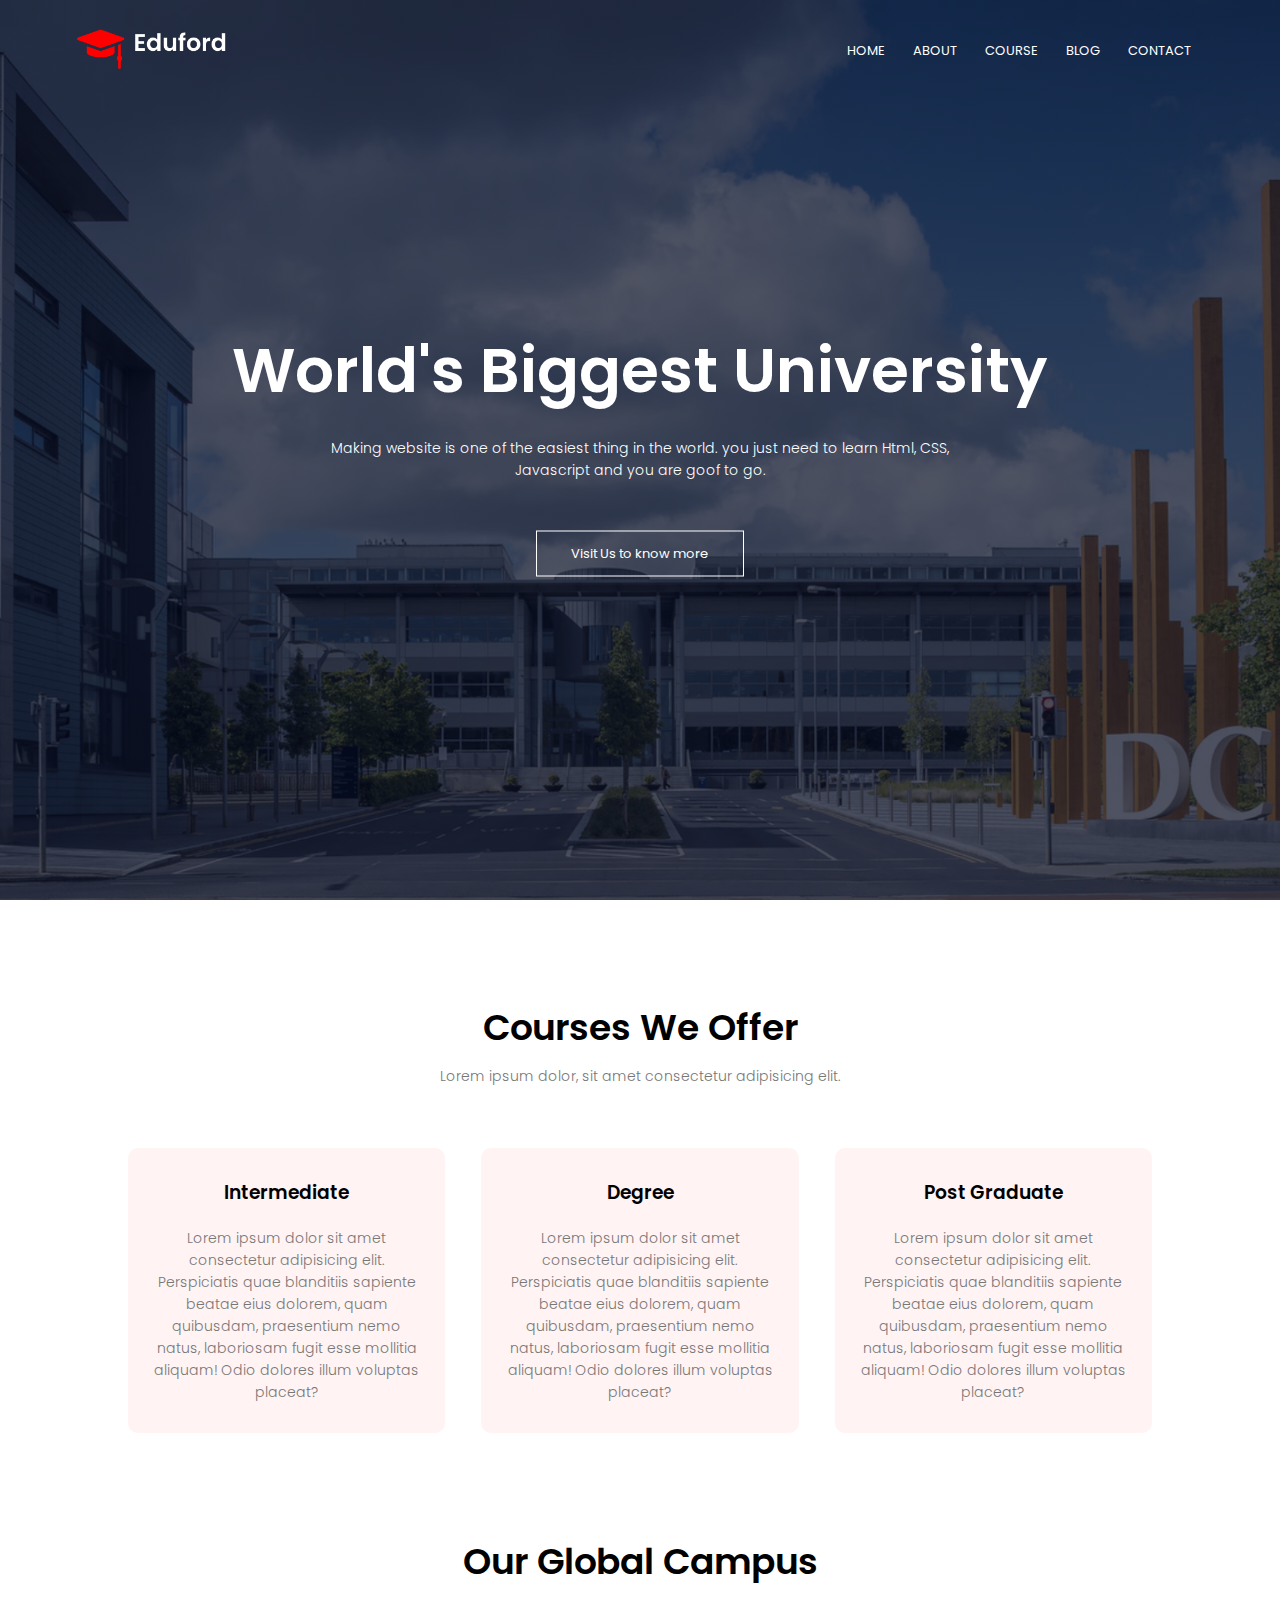
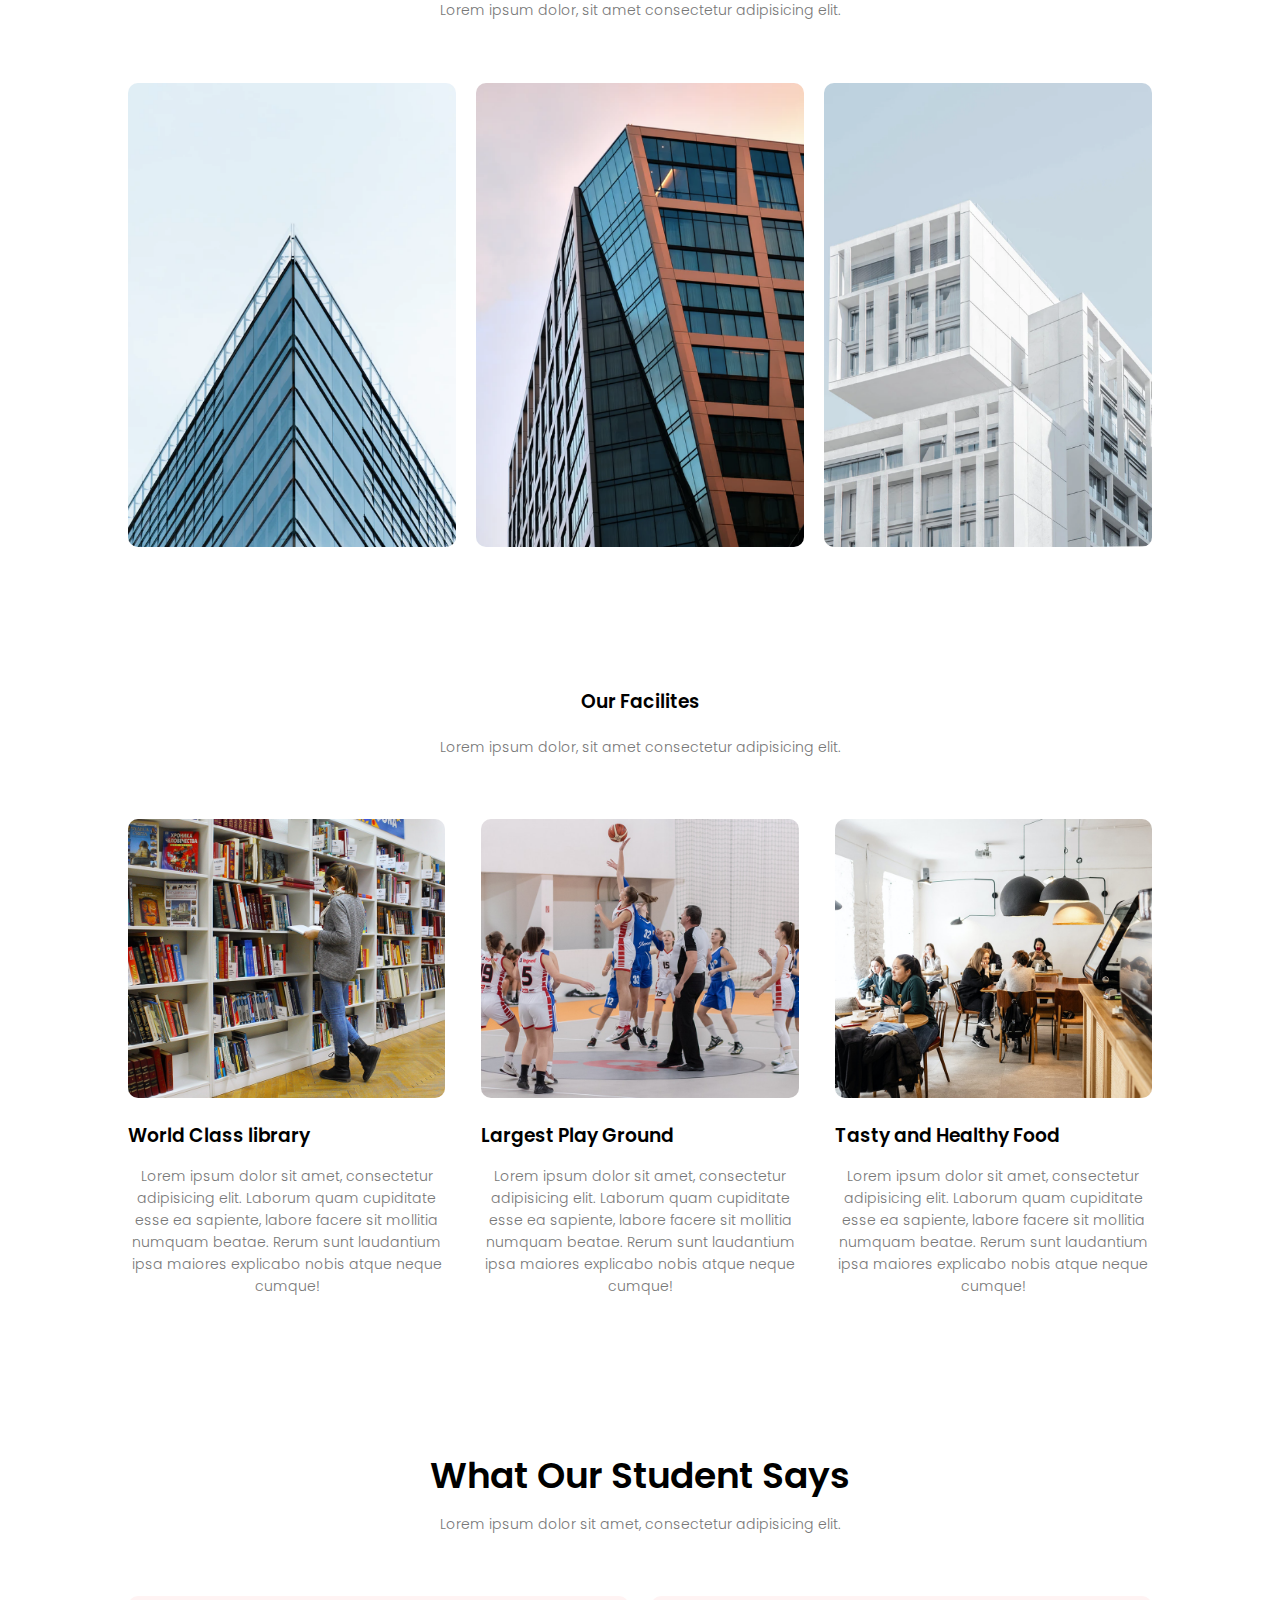
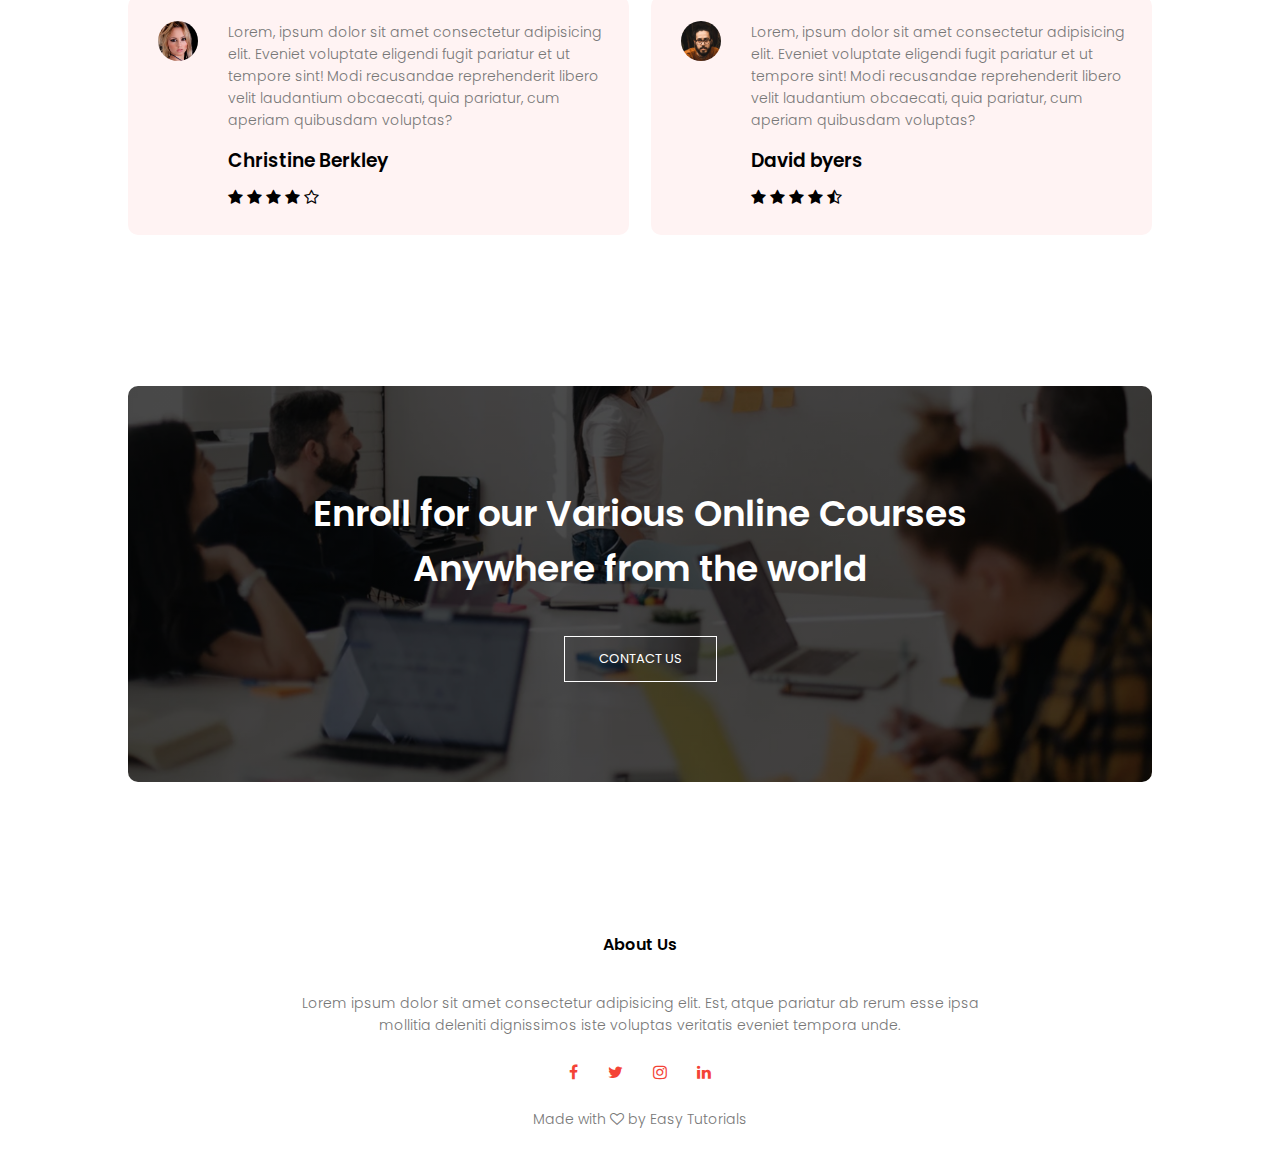
<file: index.html>
<!DOCTYPE html>
<html lang="en">
<head>
    <meta charset="UTF-8">
    <meta http-equiv="X-UA-Compatible" content="IE=edge">
    <meta name="viewport" content="width=device-width, initial-scale=1.0">
    <title>University Website Design - Easy Tutorials</title>
    <link rel="stylesheet" href="style.css">
    <link rel="preconnect" href="https://fonts.googleapis.com">
    <link rel="preconnect" href="https://fonts.gstatic.com" crossorigin>
    <link href="https://fonts.googleapis.com/css2?family=Poppins:wght@100;200;300;400;600;700&display=swap" rel="stylesheet">
    <link rel="stylesheet" href="https://cdnjs.cloudflare.com/ajax/libs/font-awesome/4.7.0/css/font-awesome.css
">
    </head>
<body>
    <section class="header">
        <nav>
            <a href="index.html"><img src="img/logo.png" alt=""></a>
            <div class="nav-links" id="navLinks">
                <i class="fa fa-times" onclick="hideMenu()"></i>
                <ul>
                    <li><a href="index.html">HOME</a></li>
                    <li><a href="about.html">ABOUT</a></li>
                    <li><a href="course.html">COURSE</a></li>
                    <li><a href="blog.html">BLOG</a></li>
                    <li><a href="contact.html">CONTACT</a></li>
                </ul>
            </div>
            <i class="fa fa-bars" onclick="showMenu()" ></i>
        </nav>
        <div class="text-box">
            <h1>World's Biggest University</h1>
            <p>Making website is one of the easiest thing in the world. you just need to learn Html, CSS,
                <br> Javascript and you are goof to go.
            </p>
            <a href="" class="hero-btn">Visit Us to know more</a>
        </div>
    </section>


    <!-- course -->
    <section class="course">
        <h1>Courses We Offer</h1>
        <p>Lorem ipsum dolor, sit amet consectetur adipisicing elit.</p>
        <div class="row">
            <div class="course-col">
                <h3>Intermediate</h3>
                <p>
                    Lorem ipsum dolor sit amet consectetur adipisicing elit. Perspiciatis quae 
                    blanditiis sapiente beatae eius dolorem, quam quibusdam,
                    praesentium nemo natus, laboriosam fugit esse mollitia aliquam!
                    Odio dolores illum voluptas placeat?
                </p>
            </div>
            <div class="course-col">
                <h3>Degree</h3>
                <p>
                    Lorem ipsum dolor sit amet consectetur adipisicing elit. Perspiciatis quae 
                    blanditiis sapiente beatae eius dolorem, quam quibusdam,
                    praesentium nemo natus, laboriosam fugit esse mollitia aliquam!
                    Odio dolores illum voluptas placeat?
                </p>
            </div>
            <div class="course-col">
                <h3>Post Graduate</h3>
                <p>
                    Lorem ipsum dolor sit amet consectetur adipisicing elit. Perspiciatis quae 
                    blanditiis sapiente beatae eius dolorem, quam quibusdam,
                    praesentium nemo natus, laboriosam fugit esse mollitia aliquam!
                    Odio dolores illum voluptas placeat?
                </p>
            </div>
        </div>
    </section>

    <!-- campus -->
    <section class="campus">
        <h1>Our Global Campus</h1>
        <p>Lorem ipsum dolor, sit amet consectetur adipisicing elit.</p>
        <div class="row">
            <div class="campus-col">
                <img src="img/london.png" alt="">
                <div class="layer">
                    <h3>LONDON</h3>
                </div>
            </div>
            <div class="campus-col">
                <img src="img/newyork.png" alt="">
                <div class="layer">
                    <h3>NEW YORK</h3>
                </div>
            </div>
            <div class="campus-col">
                <img src="img/washington.png" alt="">
                <div class="layer">
                    <h3>WASHINGTON</h3>
                </div>
            </div>
        </div>
    </section>

    <!-- Facilites -->
    <section class="facilities">
        <h3>Our Facilites</h3>
        <p>Lorem ipsum dolor, sit amet consectetur adipisicing elit.</p>
        <div class="row">
            <div class="facilities-col">
                <img src="img/library.png" alt="">
                <h3>World Class library</h3>
                <p>
                  Lorem ipsum dolor sit amet, consectetur adipisicing elit. Laborum quam cupiditate esse ea sapiente, labore facere sit mollitia numquam beatae. Rerum sunt laudantium ipsa maiores explicabo nobis atque neque cumque!
                </p>
            </div>
            <div class="facilities-col">
                <img src="img/basketball.png" alt="">
                <h3>Largest Play Ground</h3>
                <p>
                  Lorem ipsum dolor sit amet, consectetur adipisicing elit. Laborum quam cupiditate esse ea sapiente, labore facere sit mollitia numquam beatae. Rerum sunt laudantium ipsa maiores explicabo nobis atque neque cumque!
                </p>
            </div>
            <div class="facilities-col">
                <img src="img/cafeteria.png" alt="">
                <h3>Tasty and Healthy Food</h3>
                <p>
                  Lorem ipsum dolor sit amet, consectetur adipisicing elit. Laborum quam cupiditate esse ea sapiente, labore facere sit mollitia numquam beatae. Rerum sunt laudantium ipsa maiores explicabo nobis atque neque cumque!
                </p>
            </div>
        </div>
    </section>

    <!-- testimonials -->
    <section class="testimonials">
        <h1>What Our Student Says</h1>
        <p>Lorem ipsum dolor sit amet, consectetur adipisicing elit.</p>
        <div class="row">
            <div class="testimonial-col">
                <img src="img/user1.jpg" alt="">
                <div>
                    <p>
                        Lorem, ipsum dolor sit amet consectetur adipisicing elit. Eveniet voluptate eligendi fugit
                         pariatur et ut tempore sint! Modi recusandae reprehenderit 
                        libero velit laudantium obcaecati, quia pariatur, cum aperiam quibusdam voluptas?
                    </p>
                    <h3>Christine Berkley</h3>
                    <i class="fa fa-star"></i>
                    <i class="fa fa-star"></i>
                    <i class="fa fa-star"></i>
                    <i class="fa fa-star"></i>
                    <i class="fa fa-star-o"></i>
                </div>
            </div>
            <div class="testimonial-col">
                <img src="img/user2.jpg" alt="">
                <div>
                    <p>
                        Lorem, ipsum dolor sit amet consectetur adipisicing elit. Eveniet voluptate eligendi fugit
                         pariatur et ut tempore sint! Modi recusandae reprehenderit 
                        libero velit laudantium obcaecati, quia pariatur, cum aperiam quibusdam voluptas?
                    </p>
                    <h3>David byers</h3>
                    <i class="fa fa-star"></i>
                    <i class="fa fa-star"></i>
                    <i class="fa fa-star"></i>
                    <i class="fa fa-star"></i>
                    <i class="fa fa-star-half-o"></i>
                </div>
            </div>
        </div>
    </section>

    <!-- Call to action -->
    <section class="cta">
        <h1>Enroll for our Various Online Courses <br> Anywhere from the world
        </h1>
        <a href="" class="hero-btn">CONTACT US </a>
    </section>

    <!-- footer -->
    <section class="footer">
        <h4>About Us</h4>
        <p>
            Lorem ipsum dolor sit amet consectetur adipisicing elit. Est, atque pariatur ab rerum esse ipsa <br> mollitia deleniti dignissimos iste voluptas veritatis eveniet tempora unde.
        </p>
        <div class="icon">
            <i class="fa fa-facebook"></i>
            <i class="fa fa-twitter"></i>
            <i class="fa fa-instagram"></i>
            <i class="fa fa-linkedin"></i>
        </div>
        <p>Made with <i class="fa fa-heart-o"></i> by Easy Tutorials </p>
    </section>






        <!-- Javascript for toggle menu -->
    <script>
        var navLinks = document.getElementById("navLinks");
        function showMenu(){
            navLinks.style.right = "0";
        }
        function hideMenu(){
            navLinks.style.right = "-200px";
        }
    </script>
</body>
</html>
</file>
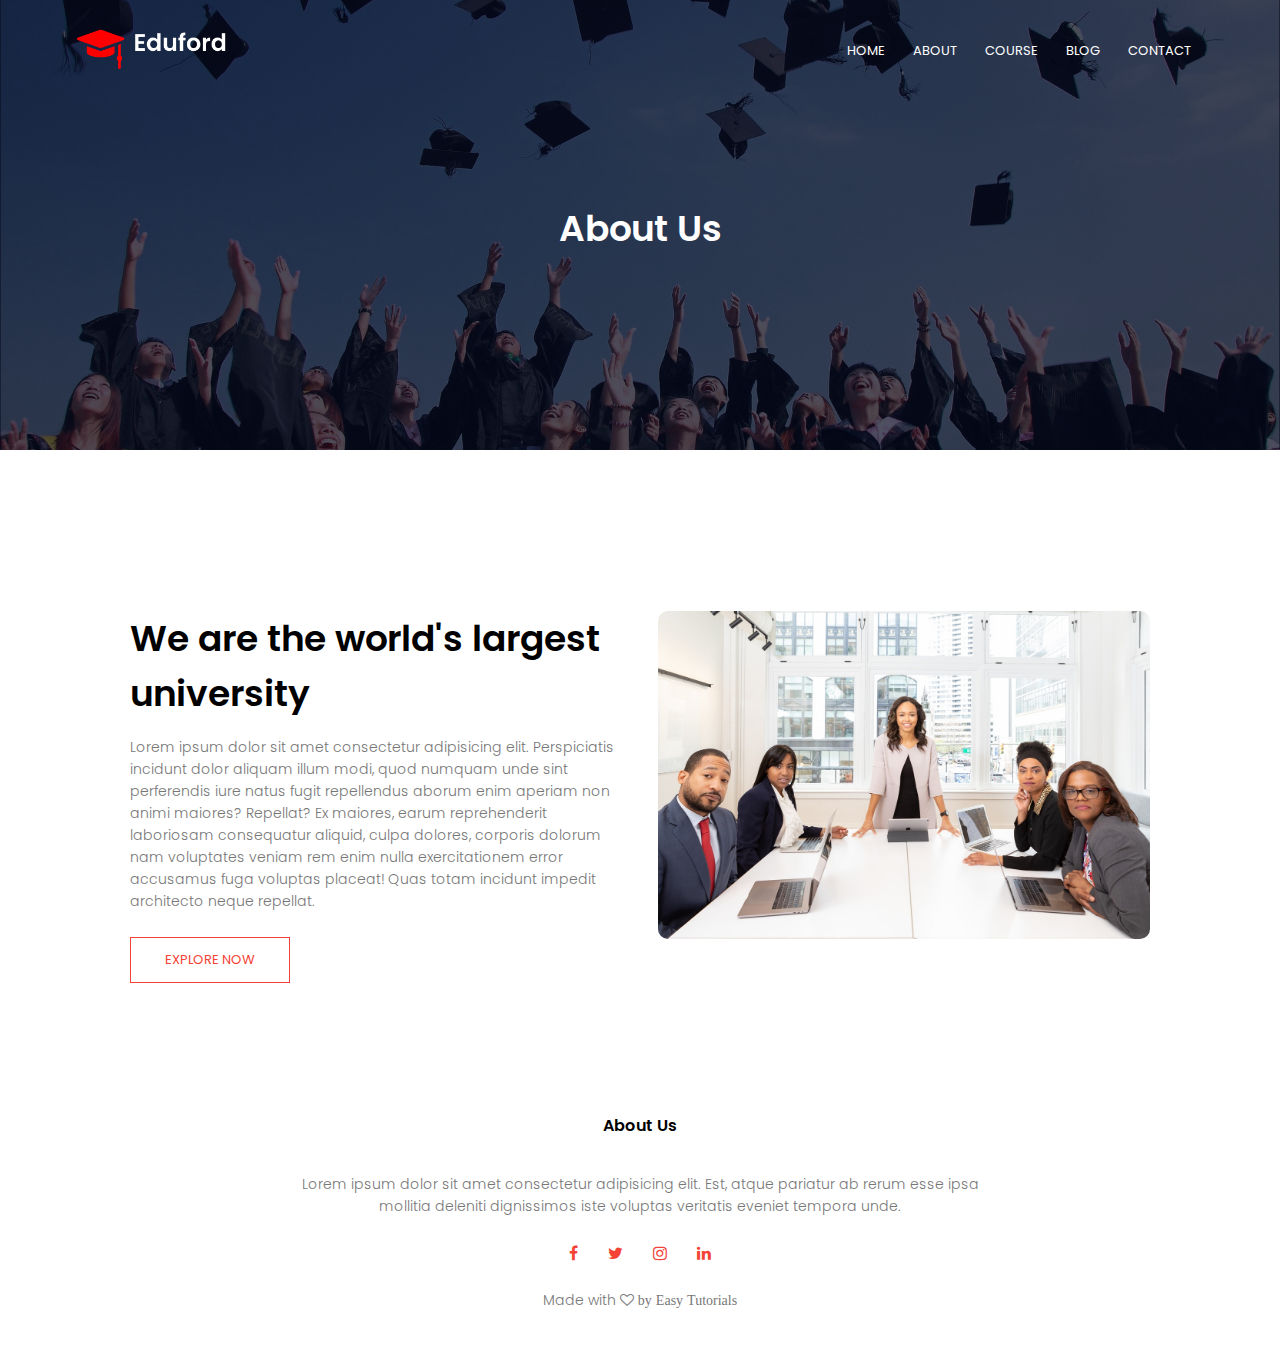
<file: about.html>
<!DOCTYPE html>
<html lang="en">
<head>
    <meta charset="UTF-8">
    <meta http-equiv="X-UA-Compatible" content="IE=edge">
    <meta name="viewport" content="width=device-width, initial-scale=1.0">
    <title>University Website Design - Easy Tutorials</title>
    <link rel="stylesheet" href="style.css">
    <link rel="preconnect" href="https://fonts.googleapis.com">
    <link rel="preconnect" href="https://fonts.gstatic.com" crossorigin>
    <link href="https://fonts.googleapis.com/css2?family=Poppins:wght@100;200;300;400;600;700&display=swap" rel="stylesheet">
    <link rel="stylesheet" href="https://cdnjs.cloudflare.com/ajax/libs/font-awesome/4.7.0/css/font-awesome.css">
    </head>
<body>
    <section class="sub-header">
        <nav>
            <a href="index.html"><img src="img/logo.png" alt=""></a>
            <div class="nav-links" id="navLinks">
                <i class="fa fa-times" onclick="hideMenu()"></i>
                <ul>
                    <li><a href="index.html">HOME</a></li>
                    <li><a href="about.html">ABOUT</a></li>
                    <li><a href="course.html">COURSE</a></li>
                    <li><a href="blog.html">BLOG</a></li>
                    <li><a href="contact.html">CONTACT</a></li>
                </ul>
            </div>
            <i class="fa fa-bars" onclick="showMenu()" ></i>
        </nav>
        <h1>About Us</h1>
    </section>

<!-- about-us-content -->
    <section class="about-us">
        <div class="row">
            <div class="about-col">
                <h1>We are the world's largest university</h1>
                <p> Lorem ipsum dolor sit amet consectetur adipisicing elit. Perspiciatis incidunt 
                    dolor aliquam illum modi, quod numquam unde sint perferendis iure natus fugit repellendus 
                    aborum enim aperiam non animi maiores? Repellat?
                    Ex maiores, earum reprehenderit laboriosam consequatur aliquid, culpa dolores,
                    corporis dolorum nam voluptates veniam rem enim nulla exercitationem error accusamus
                    fuga voluptas placeat! Quas totam incidunt impedit architecto neque repellat.
                </p>
                <a href="" class="hero-btn red-btn">EXPLORE NOW</a>
            </div>
            <div class="about-col">
                <img src="img/about.jpg" >
            </div>
        </div>
    </section>

    <!-- footer -->
    <section class="footer">
        <h4>About Us</h4>
        <p>
            Lorem ipsum dolor sit amet consectetur adipisicing elit. Est, atque pariatur ab rerum esse ipsa <br> mollitia deleniti dignissimos iste voluptas veritatis eveniet tempora unde.
        </p>
        <div class="icon">
            <i class="fa fa-facebook"></i>
            <i class="fa fa-twitter"></i>
            <i class="fa fa-instagram"></i>
            <i class="fa fa-linkedin"></i>
        </div>
        <p>Made with <i class="fa fa-heart-o"> by Easy Tutorials </i></p>
    </section>








        <!-- Javascript for toggle menu -->
    <script>
        var navLinks = document.getElementById("navLinks");
        function showMenu(){
            navLinks.style.right = "0";
        }
        function hideMenu(){
            navLinks.style.right = "-200px";
        }
    </script>
</body>
</html>
</file>
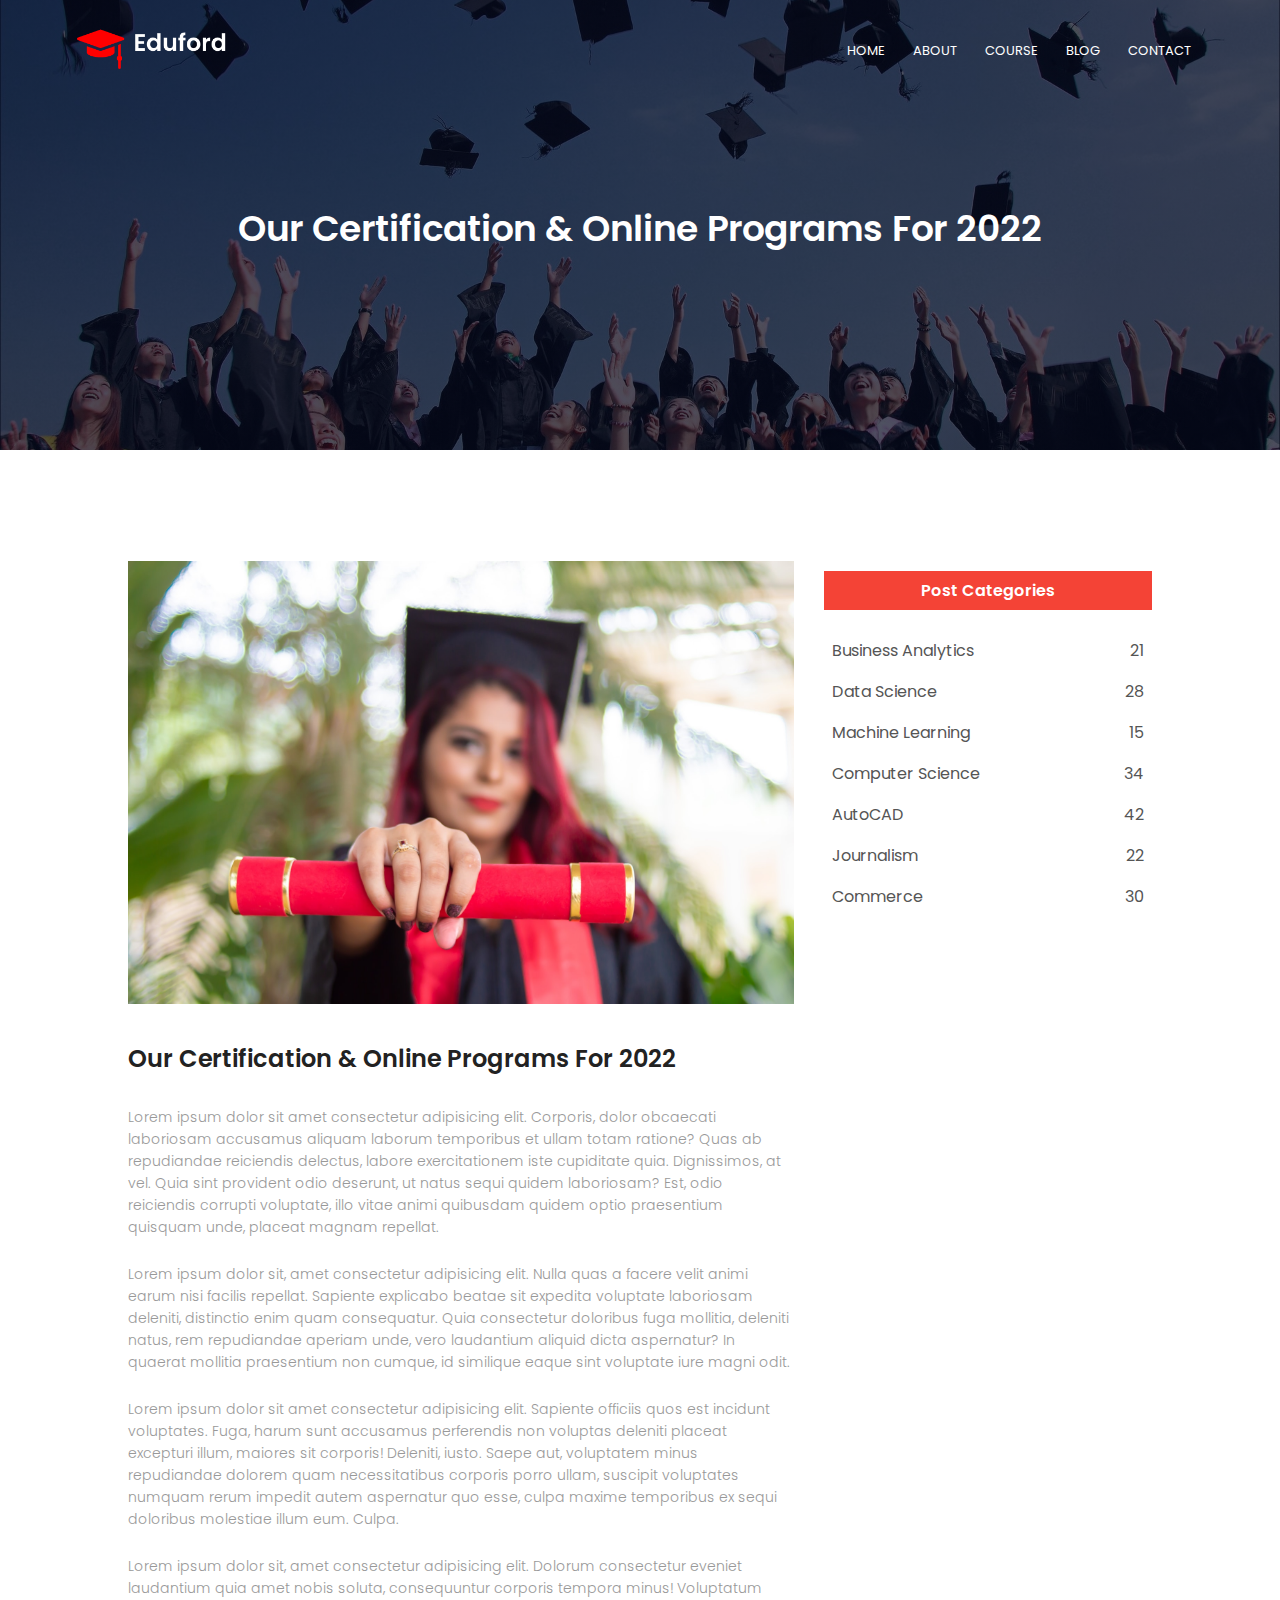
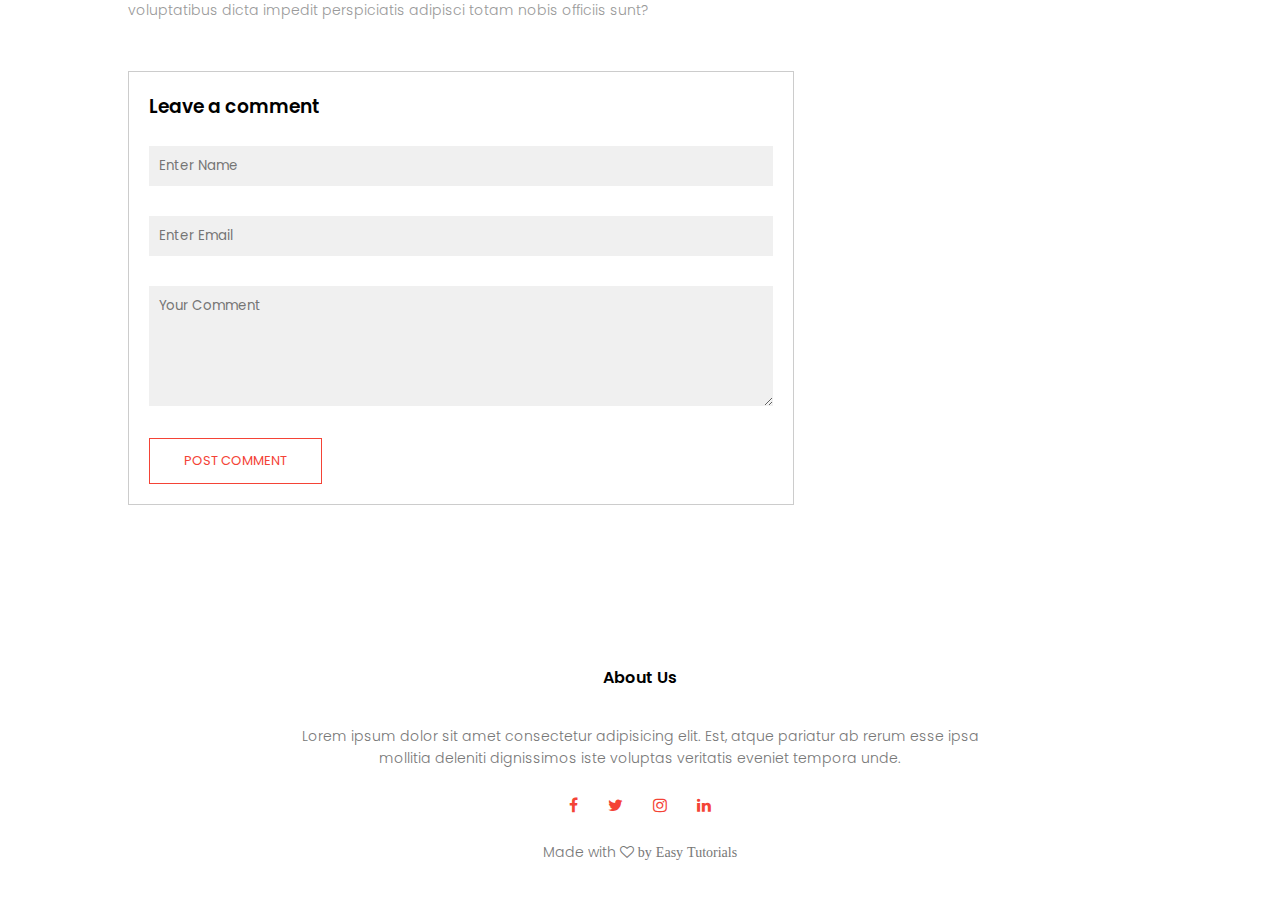
<file: blog.html>
<!DOCTYPE html>
<html lang="en">
<head>
    <meta charset="UTF-8">
    <meta http-equiv="X-UA-Compatible" content="IE=edge">
    <meta name="viewport" content="width=device-width, initial-scale=1.0">
    <title>University Website Design - Easy Tutorials</title>
    <link rel="stylesheet" href="style.css">
    <link rel="preconnect" href="https://fonts.googleapis.com">
    <link rel="preconnect" href="https://fonts.gstatic.com" crossorigin>
    <link href="https://fonts.googleapis.com/css2?family=Poppins:wght@100;200;300;400;600;700&display=swap" rel="stylesheet">
    <link rel="stylesheet" href="https://cdnjs.cloudflare.com/ajax/libs/font-awesome/4.7.0/css/font-awesome.css">
    </head>
<body>
    <section class="sub-header">
        <nav>
            <a href="index.html"><img src="img/logo.png" alt=""></a>
            <div class="nav-links" id="navLinks">
                <i class="fa fa-times" onclick="hideMenu()"></i>
                <ul>
                    <li><a href="index.html">HOME</a></li>
                    <li><a href="about.html">ABOUT</a></li>
                    <li><a href="course.html">COURSE</a></li>
                    <li><a href="blog.html">BLOG</a></li>
                    <li><a href="contact.html">CONTACT</a></li>
                </ul>
            </div>
            <i class="fa fa-bars" onclick="showMenu()" ></i>
        </nav>
        <h1>Our Certification & Online Programs For 2022</h1>
    </section>
    
<!-- blog page content -->
<section class="blog-content">
    <div class="row">
        <div class="blog-left">
            <img src="img/certificate.jpg" >
            <h2>Our Certification & Online Programs For 2022</h2>
            <p>
                Lorem ipsum dolor sit amet consectetur adipisicing elit. Corporis, dolor obcaecati laboriosam accusamus aliquam laborum temporibus et ullam totam ratione? Quas ab repudiandae reiciendis delectus, labore exercitationem iste cupiditate quia.
                Dignissimos, at vel. Quia sint provident odio deserunt, ut natus sequi quidem laboriosam? Est, odio reiciendis corrupti voluptate, illo vitae animi quibusdam quidem optio praesentium quisquam unde, placeat magnam repellat.
            </p>
            <br>
            <p>
                Lorem ipsum dolor sit, amet consectetur adipisicing elit. Nulla quas a facere velit animi earum nisi facilis repellat. Sapiente explicabo beatae sit expedita voluptate laboriosam deleniti, distinctio enim quam consequatur.
                Quia consectetur doloribus fuga mollitia, deleniti natus, rem repudiandae aperiam unde, vero laudantium aliquid dicta aspernatur? In quaerat mollitia praesentium non cumque, id similique eaque sint voluptate iure magni odit.
            </p>
            <br>
            <p>
                Lorem ipsum dolor sit amet consectetur adipisicing elit. Sapiente officiis quos est incidunt voluptates. Fuga, harum sunt accusamus perferendis non voluptas deleniti placeat excepturi illum, maiores sit corporis! Deleniti, iusto.
                Saepe aut, voluptatem minus repudiandae dolorem quam necessitatibus corporis porro ullam, suscipit voluptates numquam rerum impedit autem aspernatur quo esse, culpa maxime temporibus ex sequi doloribus molestiae illum eum. Culpa.
            </p>
            <br>
            <p>
                Lorem ipsum dolor sit, amet consectetur adipisicing elit. Dolorum consectetur eveniet laudantium quia amet nobis soluta, consequuntur corporis tempora minus! Voluptatum voluptatibus dicta impedit perspiciatis adipisci totam nobis officiis sunt?
            </p>
            <div class="comment-box">
                <h3>Leave a comment</h3>
                <form action="" class="comment-form">
                    <input type="text" placeholder="Enter Name">
                    <input type="email" placeholder="Enter Email">
                    <textarea rows="5" placeholder="Your Comment"></textarea>
                    <button type="submit" class="hero-btn red-btn">POST COMMENT</button>
                </form>
            </div>
        </div>
        <div class="blog-right">
            <h3>Post Categories</h3>
            <div>
                <span>Business Analytics</span>
                <span>21</span>
            </div>
            <div>
                <span>Data Science</span>
                <span>28</span>
            </div>
            <div>
                <span>Machine Learning</span>
                <span>15</span>
            </div>
            <div>
                <span>Computer Science</span>
                <span>34</span>
            </div>
            <div>
                <span>AutoCAD</span>
                <span>42</span>
            </div>
            <div>
                <span>Journalism</span>
                <span>22</span>
            </div>
            <div>
                <span>Commerce</span>
                <span>30</span>
            </div>
        </div>
    </div>
</section>

    <!-- footer -->
    <section class="footer">
        <h4>About Us</h4>
        <p>
            Lorem ipsum dolor sit amet consectetur adipisicing elit. Est, atque pariatur ab rerum esse ipsa <br> mollitia deleniti dignissimos iste voluptas veritatis eveniet tempora unde.
        </p>
        <div class="icon">
            <i class="fa fa-facebook"></i>
            <i class="fa fa-twitter"></i>
            <i class="fa fa-instagram"></i>
            <i class="fa fa-linkedin"></i>
        </div>
        <p>Made with <i class="fa fa-heart-o"> by Easy Tutorials </i></p>
    </section>








        <!-- Javascript for toggle menu -->
    <script>
        var navLinks = document.getElementById("navLinks");
        function showMenu(){
            navLinks.style.right = "0";
        }
        function hideMenu(){
            navLinks.style.right = "-200px";
        }
    </script>
</body>
</html>
</file>
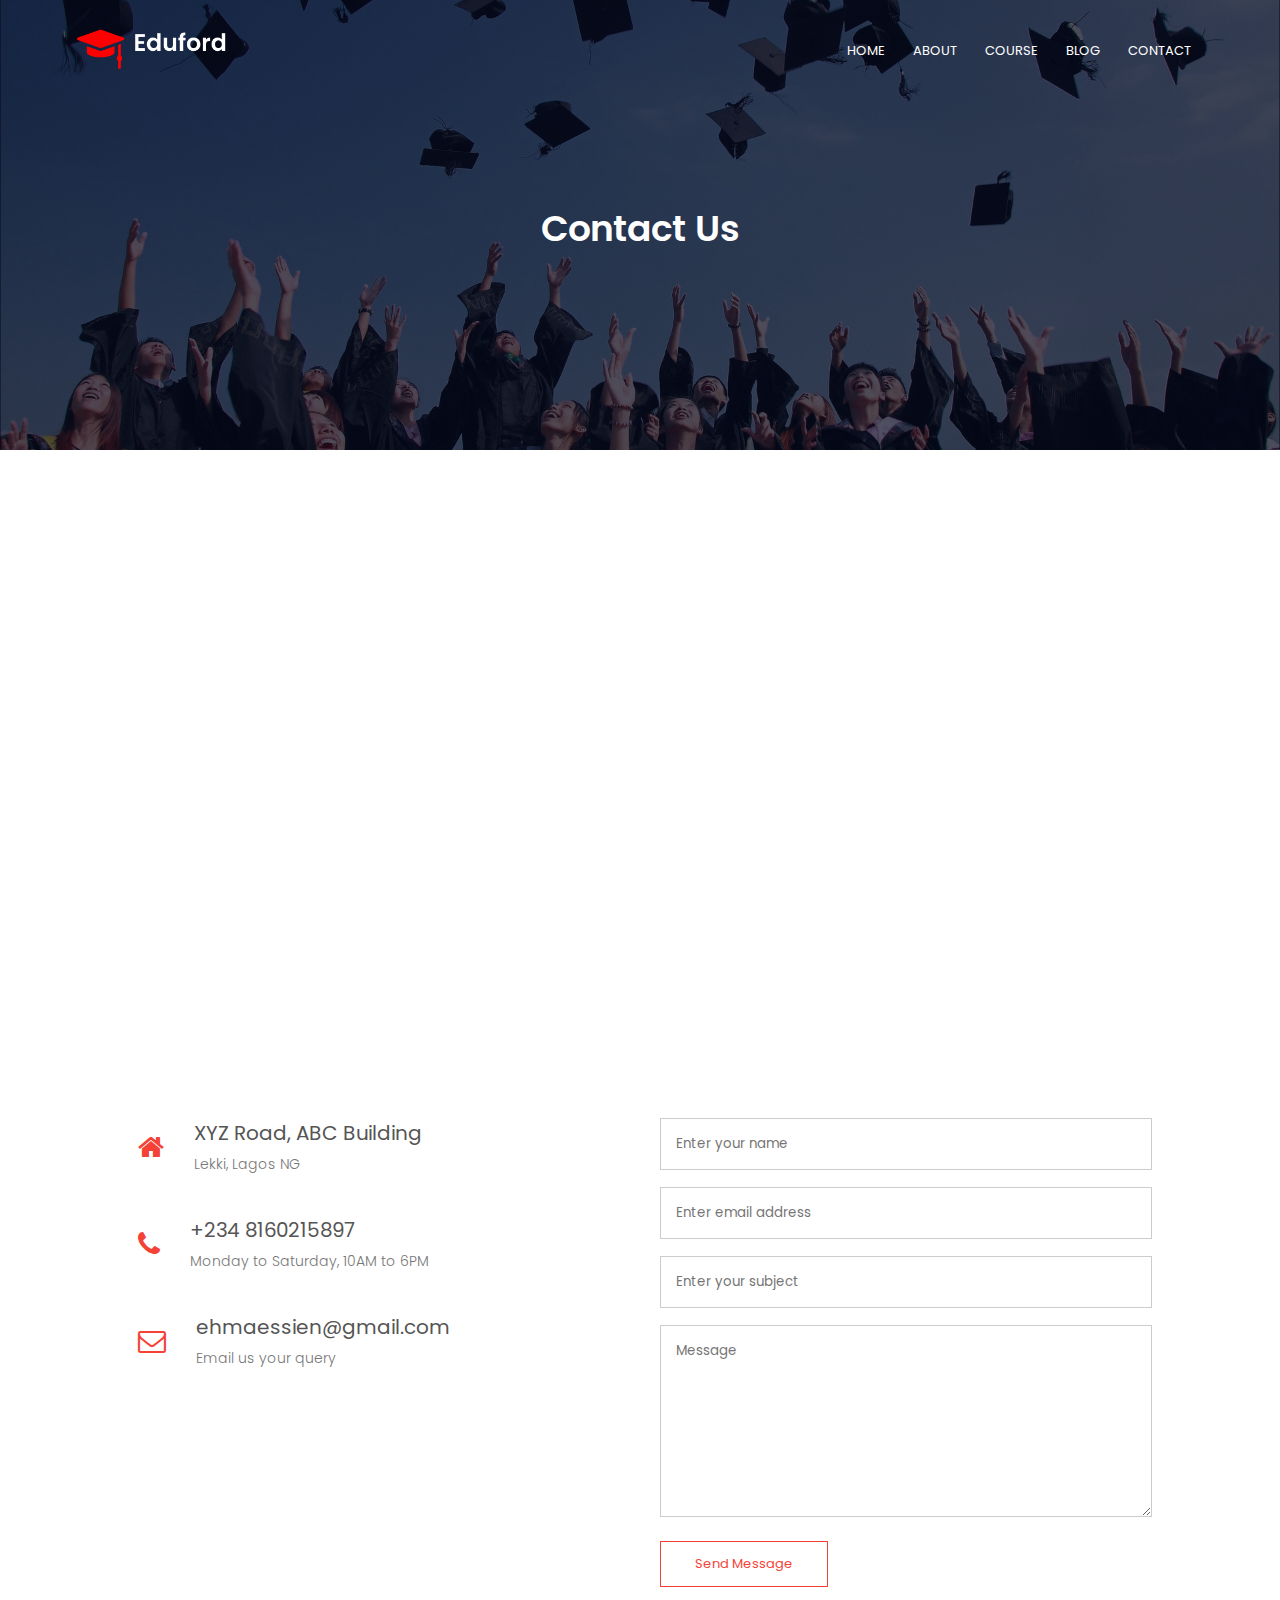
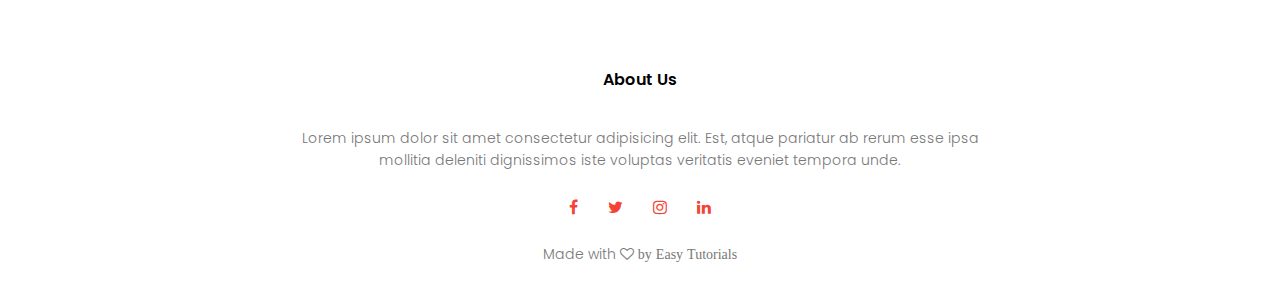
<file: contact.html>
<!DOCTYPE html>
<html lang="en">
<head>
    <meta charset="UTF-8">
    <meta http-equiv="X-UA-Compatible" content="IE=edge">
    <meta name="viewport" content="width=device-width, initial-scale=1.0">
    <title>University Website Design - Easy Tutorials</title>
    <link rel="stylesheet" href="style.css">
    <link rel="preconnect" href="https://fonts.googleapis.com">
    <link rel="preconnect" href="https://fonts.gstatic.com" crossorigin>
    <link href="https://fonts.googleapis.com/css2?family=Poppins:wght@100;200;300;400;600;700&display=swap" rel="stylesheet">
    <link rel="stylesheet" href="https://cdnjs.cloudflare.com/ajax/libs/font-awesome/4.7.0/css/font-awesome.css">
    </head>
<body>
    <section class="sub-header">
        <nav>
            <a href="index.html"><img src="img/logo.png" alt=""></a>
            <div class="nav-links" id="navLinks">
                <i class="fa fa-times" onclick="hideMenu()"></i>
                <ul>
                    <li><a href="index.html">HOME</a></li>
                    <li><a href="about.html">ABOUT</a></li>
                    <li><a href="course.html">COURSE</a></li>
                    <li><a href="blog.html">BLOG</a></li>
                    <li><a href="contact.html">CONTACT</a></li>
                </ul>
            </div>
            <i class="fa fa-bars" onclick="showMenu()" ></i>
        </nav>
        <h1>Contact Us</h1>
    </section>
    <!-- Contact Us -->
    <section class="location">
        <iframe src="https://www.google.com/maps/embed?pb=!1m14!1m12!1m3!1d8069790.435797264!2d8.677456999999999!3d9.0338725!2m3!1f0!2f0!3f0!3m2!1i1024!2i768!4f13.1!5e0!3m2!1sen!2sng!4v1649373081854!5m2!1sen!2sng" width="600" height="450" style="border:0;" allowfullscreen="" loading="lazy" referrerpolicy="no-referrer-when-downgrade"></iframe>
    </section>
    
    <section class="contact-us">
        <div class="row">
            <div class="contact-col">
                <div>
                    <i class="fa fa-home"></i> 
                    <span>
                        <h5>XYZ Road, ABC Building</h5>
                        <p>Lekki, Lagos NG</p>
                    </span>
                </div>
                <div>
                    <i class="fa fa-phone"></i> 
                    <span>
                        <h5>+234 8160215897</h5>
                        <p>Monday to Saturday, 10AM to 6PM</p>
                    </span>
                </div>
                <div>
                    <i class="fa fa-envelope-o"></i> 
                    <span>
                        <h5>ehmaessien@gmail.com</h5>
                        <p>Email us your query</p>
                    </span>
                </div>
            </div>
            <div class="contact-col">
                <form action="form-handler.php" method="post">
                    <input type="text" name="name" placeholder="Enter your name" required>
                    <input type="email" name="email" placeholder="Enter email address" required>
                    <input type="text" name="subject" placeholder="Enter your subject" required>
                    <textarea rows="8" name="Message" placeholder="Message" required></textarea>
                    <button type="submit"class="hero-btn red-btn">Send Message</button>
                </form>
            </div>
        </div>
    </section>

    <!-- footer -->
    <section class="footer">
        <h4>About Us</h4>
        <p>
            Lorem ipsum dolor sit amet consectetur adipisicing elit. Est, atque pariatur ab rerum esse ipsa <br> mollitia deleniti dignissimos iste voluptas veritatis eveniet tempora unde.
        </p>
        <div class="icon">
            <i class="fa fa-facebook"></i>
            <i class="fa fa-twitter"></i>
            <i class="fa fa-instagram"></i>
            <i class="fa fa-linkedin"></i>
        </div>
        <p>Made with <i class="fa fa-heart-o"> by Easy Tutorials </i></p>
    </section>








        <!-- Javascript for toggle menu -->
    <script>
        var navLinks = document.getElementById("navLinks");
        function showMenu(){
            navLinks.style.right = "0";
        }
        function hideMenu(){
            navLinks.style.right = "-200px";
        }
    </script>
</body>
</html>
</file>
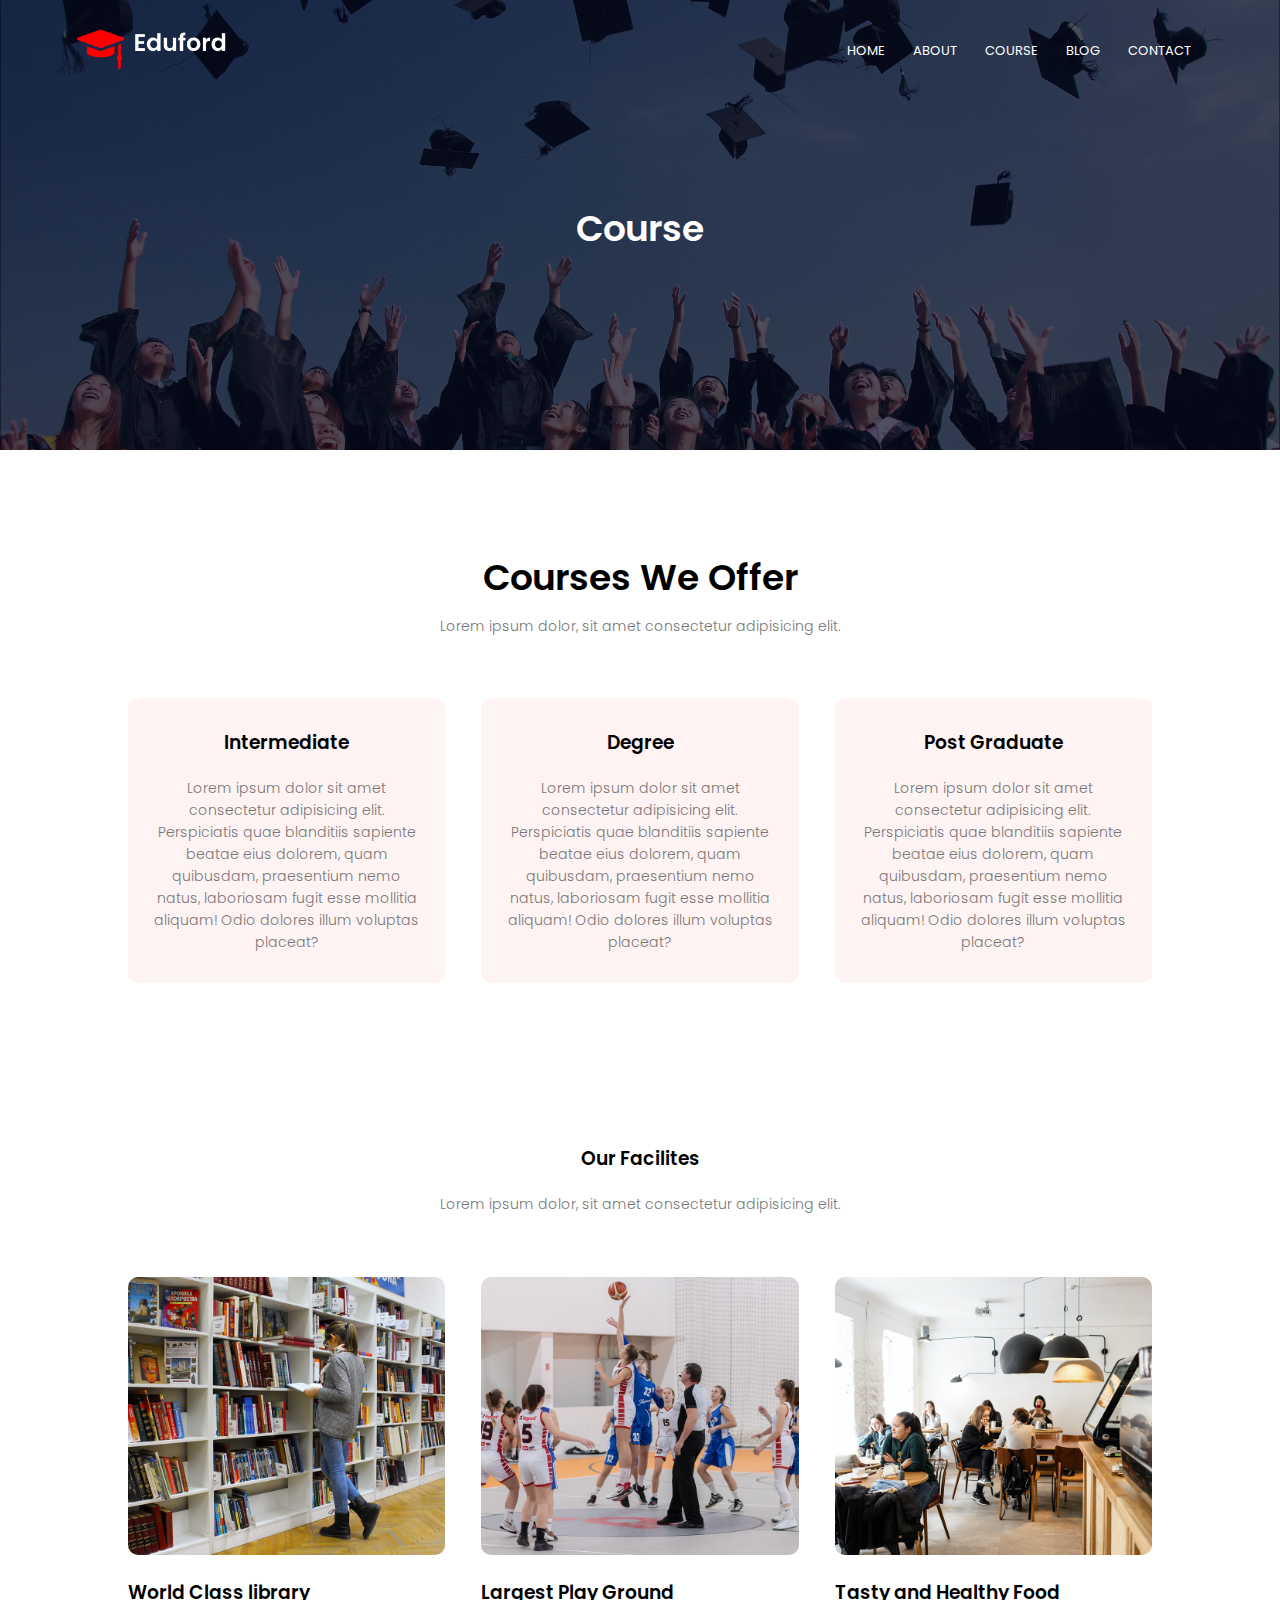
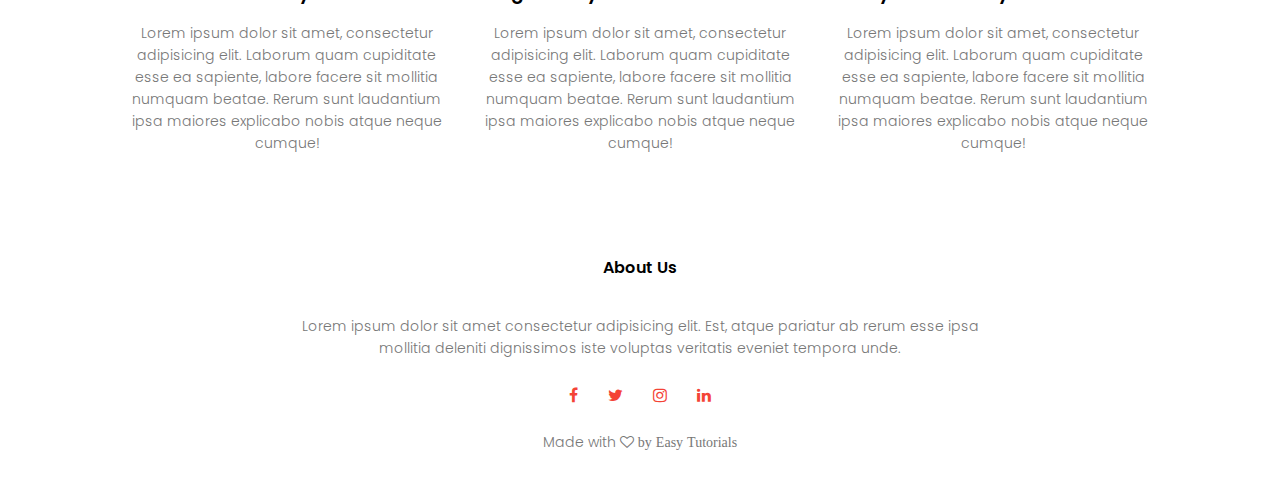
<file: course.html>
<!DOCTYPE html>
<html lang="en">
<head>
    <meta charset="UTF-8">
    <meta http-equiv="X-UA-Compatible" content="IE=edge">
    <meta name="viewport" content="width=device-width, initial-scale=1.0">
    <title>University Website Design - Easy Tutorials</title>
    <link rel="stylesheet" href="style.css">
    <link rel="preconnect" href="https://fonts.googleapis.com">
    <link rel="preconnect" href="https://fonts.gstatic.com" crossorigin>
    <link href="https://fonts.googleapis.com/css2?family=Poppins:wght@100;200;300;400;600;700&display=swap" rel="stylesheet">
    <link rel="stylesheet" href="https://cdnjs.cloudflare.com/ajax/libs/font-awesome/4.7.0/css/font-awesome.css">
    </head>
<body>
    <section class="sub-header">
        <nav>
            <a href="index.html"><img src="img/logo.png" alt=""></a>
            <div class="nav-links" id="navLinks">
                <i class="fa fa-times" onclick="hideMenu()"></i>
                <ul>
                    <li><a href="index.html">HOME</a></li>
                    <li><a href="about.html">ABOUT</a></li>
                    <li><a href="course.html">COURSE</a></li>
                    <li><a href="blog.html">BLOG</a></li>
                    <li><a href="contact.html">CONTACT</a></li>
                </ul>
            </div>
            <i class="fa fa-bars" onclick="showMenu()" ></i>
        </nav>
        <h1>Course</h1>
    </section>
    <section class="course">
        <h1>Courses We Offer</h1>
        <p>Lorem ipsum dolor, sit amet consectetur adipisicing elit.</p>
        <div class="row">
            <div class="course-col">
                <h3>Intermediate</h3>
                <p>
                    Lorem ipsum dolor sit amet consectetur adipisicing elit. Perspiciatis quae 
                    blanditiis sapiente beatae eius dolorem, quam quibusdam,
                    praesentium nemo natus, laboriosam fugit esse mollitia aliquam!
                    Odio dolores illum voluptas placeat?
                </p>
            </div>
            <div class="course-col">
                <h3>Degree</h3>
                <p>
                    Lorem ipsum dolor sit amet consectetur adipisicing elit. Perspiciatis quae 
                    blanditiis sapiente beatae eius dolorem, quam quibusdam,
                    praesentium nemo natus, laboriosam fugit esse mollitia aliquam!
                    Odio dolores illum voluptas placeat?
                </p>
            </div>
            <div class="course-col">
                <h3>Post Graduate</h3>
                <p>
                    Lorem ipsum dolor sit amet consectetur adipisicing elit. Perspiciatis quae 
                    blanditiis sapiente beatae eius dolorem, quam quibusdam,
                    praesentium nemo natus, laboriosam fugit esse mollitia aliquam!
                    Odio dolores illum voluptas placeat?
                </p>
            </div>
        </div>
    </section>
<!-- Facilites -->
<section class="facilities">
    <h3>Our Facilites</h3>
    <p>Lorem ipsum dolor, sit amet consectetur adipisicing elit.</p>
    <div class="row">
        <div class="facilities-col">
            <img src="img/library.png" alt="">
            <h3>World Class library</h3>
            <p>
              Lorem ipsum dolor sit amet, consectetur adipisicing elit. Laborum quam cupiditate esse ea sapiente, labore facere sit mollitia numquam beatae. Rerum sunt laudantium ipsa maiores explicabo nobis atque neque cumque!
            </p>
        </div>
        <div class="facilities-col">
            <img src="img/basketball.png" alt="">
            <h3>Largest Play Ground</h3>
            <p>
              Lorem ipsum dolor sit amet, consectetur adipisicing elit. Laborum quam cupiditate esse ea sapiente, labore facere sit mollitia numquam beatae. Rerum sunt laudantium ipsa maiores explicabo nobis atque neque cumque!
            </p>
        </div>
        <div class="facilities-col">
            <img src="img/cafeteria.png" alt="">
            <h3>Tasty and Healthy Food</h3>
            <p>
              Lorem ipsum dolor sit amet, consectetur adipisicing elit. Laborum quam cupiditate esse ea sapiente, labore facere sit mollitia numquam beatae. Rerum sunt laudantium ipsa maiores explicabo nobis atque neque cumque!
            </p>
        </div>
    </div>
</section>


    <!-- footer -->
    <section class="footer">
        <h4>About Us</h4>
        <p>
            Lorem ipsum dolor sit amet consectetur adipisicing elit. Est, atque pariatur ab rerum esse ipsa <br> mollitia deleniti dignissimos iste voluptas veritatis eveniet tempora unde.
        </p>
        <div class="icon">
            <i class="fa fa-facebook"></i>
            <i class="fa fa-twitter"></i>
            <i class="fa fa-instagram"></i>
            <i class="fa fa-linkedin"></i>
        </div>
        <p>Made with <i class="fa fa-heart-o"> by Easy Tutorials </i></p>
    </section>








        <!-- Javascript for toggle menu -->
    <script>
        var navLinks = document.getElementById("navLinks");
        function showMenu(){
            navLinks.style.right = "0";
        }
        function hideMenu(){
            navLinks.style.right = "-200px";
        }
    </script>
</body>
</html>
</file>
<file: style.css>
* {
    margin: 0;
    padding: 0;
    font-family: 'Poppins', sans-serif;
}

.header{
    min-height: 100vh;
    width: 100%;
    background-image: linear-gradient(rgba(4,9,30,0.7), rgba(4,9,30,0.7)), url(img/banner.png);
    background-position: center;
    background-size: cover;
    position: relative;
}

nav{
    display: flex;
    padding: 2% 6%;
    justify-content: space-between;
    align-items: center;

}

nav img{
    width:150px;
}

.nav-links{
    flex: 1;
    text-align: right;
}

.nav-links ul li{
    list-style: none;
    display: inline-block;
    padding: 8px 12px;
    position: relative;
}
.nav-links ul li a{
    color: #fff;
    text-decoration: none;
    font-size: 13px;
}

.nav-links ul li::after{
    content: " ";
    width: 0%;
    height: 2px;
    background: #f44336;
    display: block;
    margin: auto;
    transition: 0.4s;
}

.nav-links ul li:hover::after{
    width: 100%;
}

.text-box{
    width: 90%;
    color: #fff;
    position: absolute;
    top: 50%;
    left: 50%;
    transform: translate(-50%, -50%);
    text-align: center;
}

.text-box h1{
    font-size: 62px;
}

.text-box p{
    margin: 10px 0 40px;
    font-size: 14px;
    color: #fff;
}

.hero-btn{
    display: inline-block;
    text-decoration: none;
    color: #fff;
    border: 1px solid #fff;
    padding: 12px 34px;
    font-size: 13px;
    background: transparent;
    position: relative;
    cursor: pointer;
}

.hero-btn:hover{
    border: 1px solid #f44336;
    background: #f44336;
    transition: 0.3s ease-in;
}

nav .fa{
    display: none;
}

@media (max-width: 700px){
    .text-box h1{
        font-size: 20px;
    }
    .nav-links ul li{
        font-display: block;
    }
    .nav-links{
        position: fixed;
        background: #f44336;
        height: 100vh;
        width: 200px;
        top: 0;
        right: -200px;
        text-align: left;
        z-index: 2;
        transition: 1s;
    }
    nav .fa{
        display: block;
        color: #fff;
        margin: 10px;
        font-size: 22px;
        cursor: pointer;
    }
    .nav-links ul{
        padding: 34px;
    }
}

/* course */

.course{
    width: 80%;
    margin: auto;
    text-align: center;
    padding-top: 100px;
}

h1{
    font-size: 36px;
    font-weight: 600;
}

p{
    color: #777;
    font-size: 14px;
    font-weight: 300;
    line-height: 22px;
    padding: 10px;

}

.row{
    margin-top: 5%;
    display: flex;
    justify-content: space-between;
}

.course-col{
    flex-basis: 31%;
    background: #fff3f3;
    border-radius: 10px;
    margin-bottom: 5%;
    padding: 20px 12px;
    box-sizing: border-box;
    transition: 0.5s;
}

h3{
    text-align: center;
    font-weight: 600;
    margin: 10px 0;
}

.course-col:hover{
    box-shadow: 0 0 20px 0 rgba(0,0,0,0.2);
}

@media(max-width: 700px){
    .row{
        flex-direction: column;
    }
}


/* campus */
.campus{
    width: 80%;
    margin: auto;
    text-align: center;
    padding-top: 50px;
}

.campus-col{
    flex-basis: 32%;
    border-radius: 10px;
    margin-bottom: 30px;
    position: relative;
    overflow: hidden;
}

.campus-col img{
    width: 100%;
    display: block;
}

.layer{
    background: transparent;
    height: 100%;
    width: 100%;
    position: absolute;
    top: 0;
    left: 0;
    transition: 0.5s;
}
.layer:hover{
    background: rgba(226, 0, 0, 0.7);
}

.layer h3{
    width: 100%;
    font-weight: 500;
    color: #fff;
    font-size: 26px;
    bottom: 0;
    left: 50%;
    transform: translateX(-50%);
    position: absolute;
    opacity: 0;
    transition: 0.5s;
}

.layer:hover h3{
    bottom: 49%;
    opacity: 1;
}

/* facilities */

.facilities{
    width: 80%;
    margin: auto;
    text-align: center;
    padding-top: 100px;
}

.facilities-col{
    flex-basis: 31%;
    border-radius: 10px;
    margin-bottom: 5%;
    text-align: center;
}

.facilities-col img{
    width: 100%;
    border-radius: 10px;
}

.facilities-col p{
    padding: 0;
}

.facilities-col h3{
    text-align: left;
    margin-top: 16px;
    margin-bottom: 15px;
    
}

/* testimonials */

.testimonials{
    width: 80%;
    margin: auto;
    padding-top: 100px;
    text-align: center;
}
.testimonial-col{
    flex-basis: 44%;
    border-radius: 10px;
    margin-bottom: 5%;
    text-align: left;
    background: #fff3f3;
    padding: 25px;
    cursor: pointer;
    display: flex;
}

.testimonial-col img{
    height: 40px;
    margin-left: 5px;
    margin-right: 30px;
    border-radius: 50%;
}

.testimonial-col p{
    padding: 0;
}

.testimonial-col h3{
    margin-top: 15px;
    text-align: left;
}

.testimonial-col fa {
    color: #f44336;
}

@media(max-width: 700px){
    .testimonial-col img{
        margin-left: 0px;
        margin-right: 15px;
    }
}

/* Call to Action */
.cta{
    margin: 100px auto;
    width: 80%;
    background-image: linear-gradient(rgba(0,0,0,0.7), rgba(0,0,0,0.7)), url(img/banner2.jpg);
    background-position: center;
    background-size: cover;
    border-radius: 10px;
    text-align: center;
    padding: 100px 0;
}

.cta h1{
    padding: 0;
    color: #fff;
    margin-bottom: 40px;
}

@media(max-width: 700px){
    .cta h1{
        font-size: 24px;
    }
}

/* footer */
.footer{
    width: 100%;
    text-align: center;
    padding: 30px 0;
}

.footer h4{
    margin-bottom: 25px;
    margin-top: 20px;
    font-weight: 600;
}

.icon .fa{
    color: #f44336;
    margin: 0 13px;
    cursor: pointer;
    padding: 18px 0;
}

.fa fa-heart-o{
    color: #f44336;
}

/* --------about us page -------*/
.sub-header{
   height: 50vh;
   width: 100%;
   background-image: linear-gradient(rgba(4,9,30,0.7), rgba(4,9,30,0.7)), url(img/background.jpg); 
   background-position: center;
   background-size: cover;
   text-align: center;
   color: #fff;
}

.sub-header h1{
    margin-top: 100px;
}

/* ------- about us ------- */
.about-us{
    width: 80%;
    margin: auto;
    padding-top: 80px;
    padding-bottom: 50px;
}

.about-col{
    flex-basis: 48%;
    padding: 30px 2px;
}

.about-col img{
    width: 100%;
    border-radius: 10px;
}

.about-col h1{
    padding-top: 0;
}

.about-col p{
    padding: 15px 0 25px;
}

.red-btn{
    border: 1px solid #f44336;
    background: transparent;
    color: #f44336;
}

.red-btn:hover{
    color: #fff;
}

/* --------blog page content ---------*/
.blog-content{
    width: 80%;
    margin: auto;
    padding: 60px 0;
}

.blog-left{
    flex-basis: 65%;
}

.blog-left img{
    width: 100%;
}

.blog-left h2{
    color: #222;
    font-weight: 600;
    margin: 30px 0;
}

.blog-left p{
    color: #999;
    padding: 0;
}

.blog-right{
    flex-basis: 32%;
}

.blog-right h3{
    background: #f44336;
    color: #fff;
    padding: 7px 0;
    font-size: 16px;
    margin-bottom: 20px;
}

.blog-right div{
    display: flex;
    align-items: center;
    justify-content: space-between;
    padding: 8px;
    color: #555;
    box-sizing: border-box;
}

.comment-box{
    border: 1px solid #ccc;
    margin: 50px 0;
    padding: 10px 20px;
}

.comment-box h3{
    text-align: left;
}

.comment-form input, .comment-form textarea{
    width: 100%;
    padding: 10px;
    margin: 15px 0;
    box-sizing: border-box;
    border: none;
    outline: none;
    background: #f0f0f0;
}

.comment-form button{
    margin: 10px 0;
}

@media(max-width: 700px){
    .sub-header h1{
      font-size: 24px;  
    }
}

/* -----------------contact us page ---------------*/

.location{
    width: 80%;
    margin: auto;
    padding: 80px 0;
}

.location iframe{
    width: 100%;
}

.contact-us{
    width: 80%;
    margin: auto;

}

.contact-col{
    flex-basis: 48%;
    margin-bottom: 30px;
}

.contact-col div{
    display: flex;
    align-items: center;
    margin-bottom: 40px;
}

.contact-col div .fa{
    font-size: 28px;
    color: #f44336;
    margin: 10px;
    margin-right: 30px;
}

.contact-col div p{
    padding: 0;
}

.contact-col div h5{
    font-size: 20px;
    margin-bottom: 5px;
    color: #555;
    font-weight: 400;
}

.contact-col input, .contact-col textarea{
    width: 100%;
    padding: 15px;
    margin-bottom: 17px;
    outline: none;
    border: 1px solid #ccc;
    box-sizing: border-box;
}
</file>
